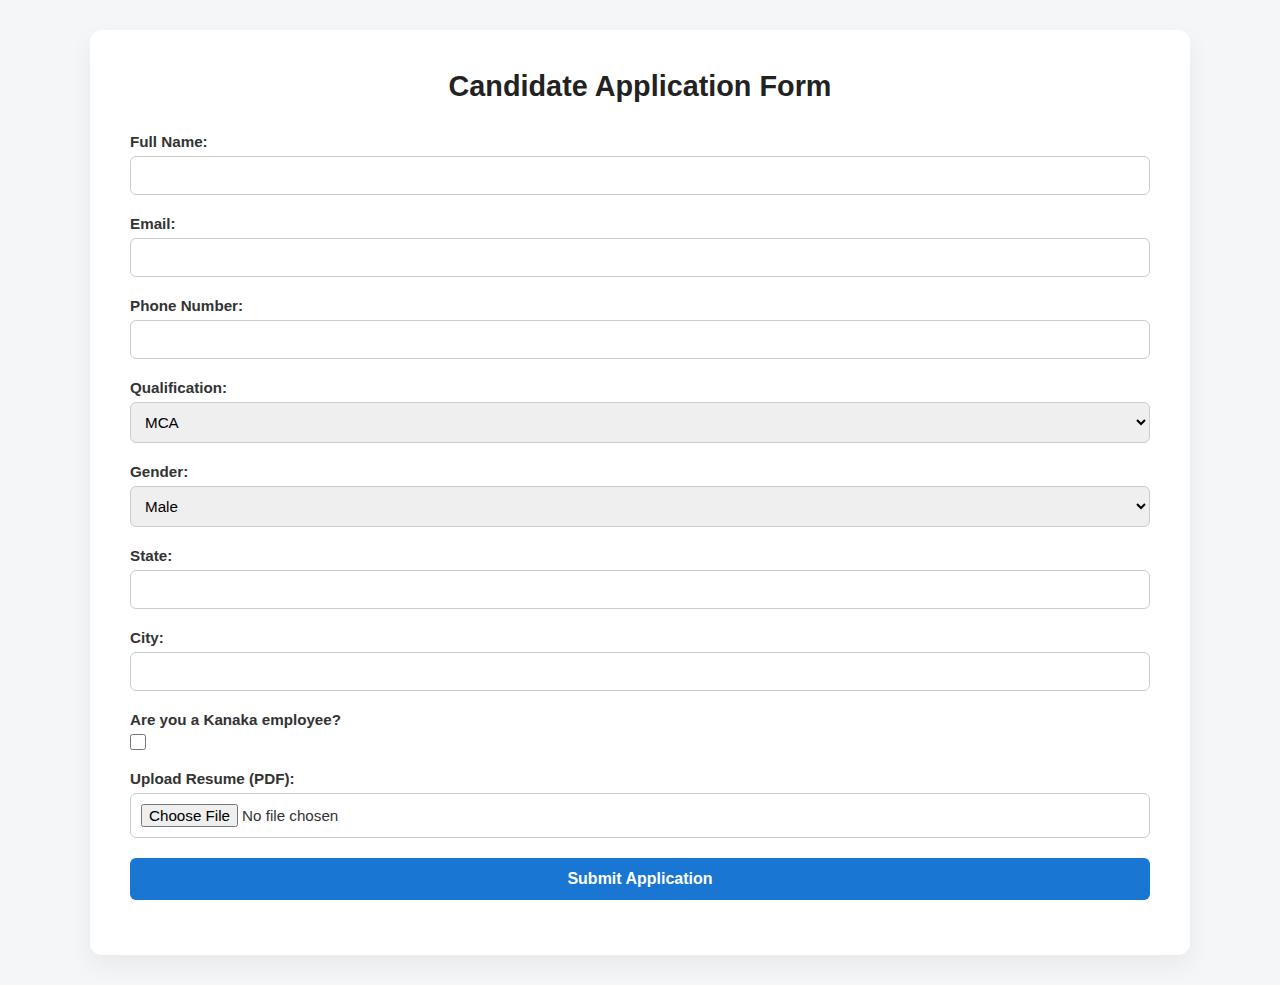
<file: static/index.html>
<!DOCTYPE html>
<html lang="en">
<head>
  <meta charset="UTF-8" />
  <meta name="viewport" content="width=device-width, initial-scale=1.0"/>
  <title>Applicant Tracking System</title>
  <link rel="stylesheet" href="/static/style.css" />
</head>
<body>
  <div class="container">
    <h1>Candidate Application Form</h1>

    <form id="uploadForm">
      <div class="form-row">
        <label for="name">Full Name:</label>
        <input type="text" id="name" required />
      </div>

      <div class="form-row">
        <label for="email">Email:</label>
        <input type="email" id="email" required />
      </div>

      <div class="form-row">
        <label for="phone">Phone Number:</label>
        <input type="tel" id="phone" />
      </div>

      <div class="form-row">
        <label for="qualification">Qualification:</label>
        <select id="qualification" required>
          <option value="MCA">MCA</option>
          <option value="MCS">MCS</option>
          <option value="ME">ME</option>
          <option value="BE">BE</option>
          <option value="Other">Other</option>
        </select>
      </div>

      <div class="form-row">
        <label for="gender">Gender:</label>
        <select id="gender" required>
          <option value="Male">Male</option>
          <option value="Female">Female</option>
          <option value="Other">Other</option>
        </select>
      </div>

      <div class="form-row">
        <label for="state">State:</label>
        <input type="text" id="state" required />
      </div>

      <div class="form-row">
        <label for="city">City:</label>
        <input type="text" id="city" required />
      </div>

      <div class="form-row">
        <label for="employee">Are you a Kanaka employee?</label>
        <input type="checkbox" id="employee" />
      </div>

      <div class="form-row">
        <label for="resumeFile">Upload Resume (PDF):</label>
        <input type="file" id="resumeFile" accept=".pdf" required />
      </div>

      <button type="submit">Submit Application</button>
    </form>

    <p id="uploadStatus"></p>
  </div>

  <script src="/static/app.js"></script>
</body>
</html>
</file>
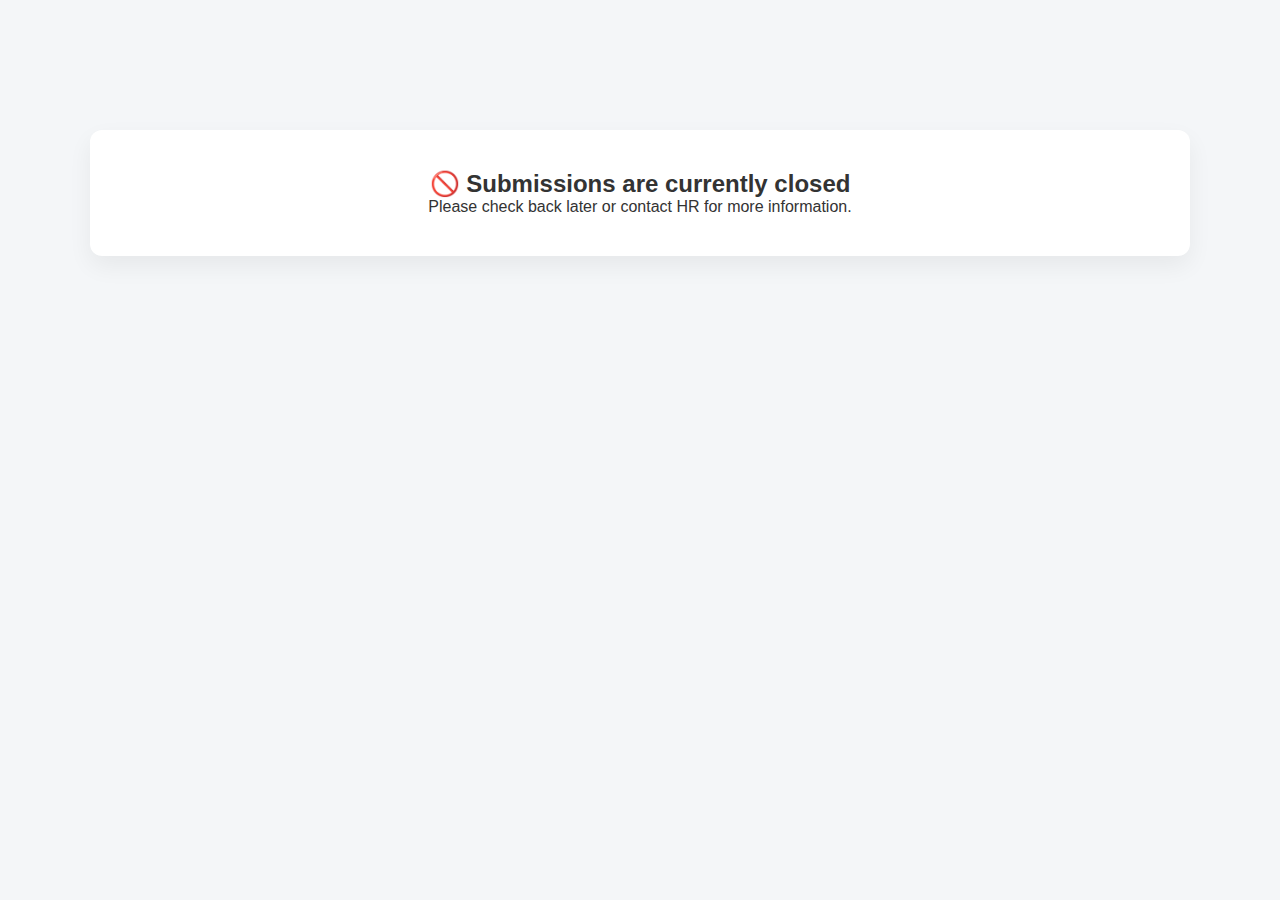
<file: static/closed.html>
<!DOCTYPE html>
<html lang="en">
<head>
  <meta charset="UTF-8" />
  <title>Submissions Closed</title>
  <link rel="stylesheet" href="/static/style.css">
</head>
<body>
  <div class="container" style="text-align: center; margin-top: 100px;">
    <h2>🚫 Submissions are currently closed</h2>
    <p>Please check back later or contact HR for more information.</p>
  </div>
</body>
</html>
</file>
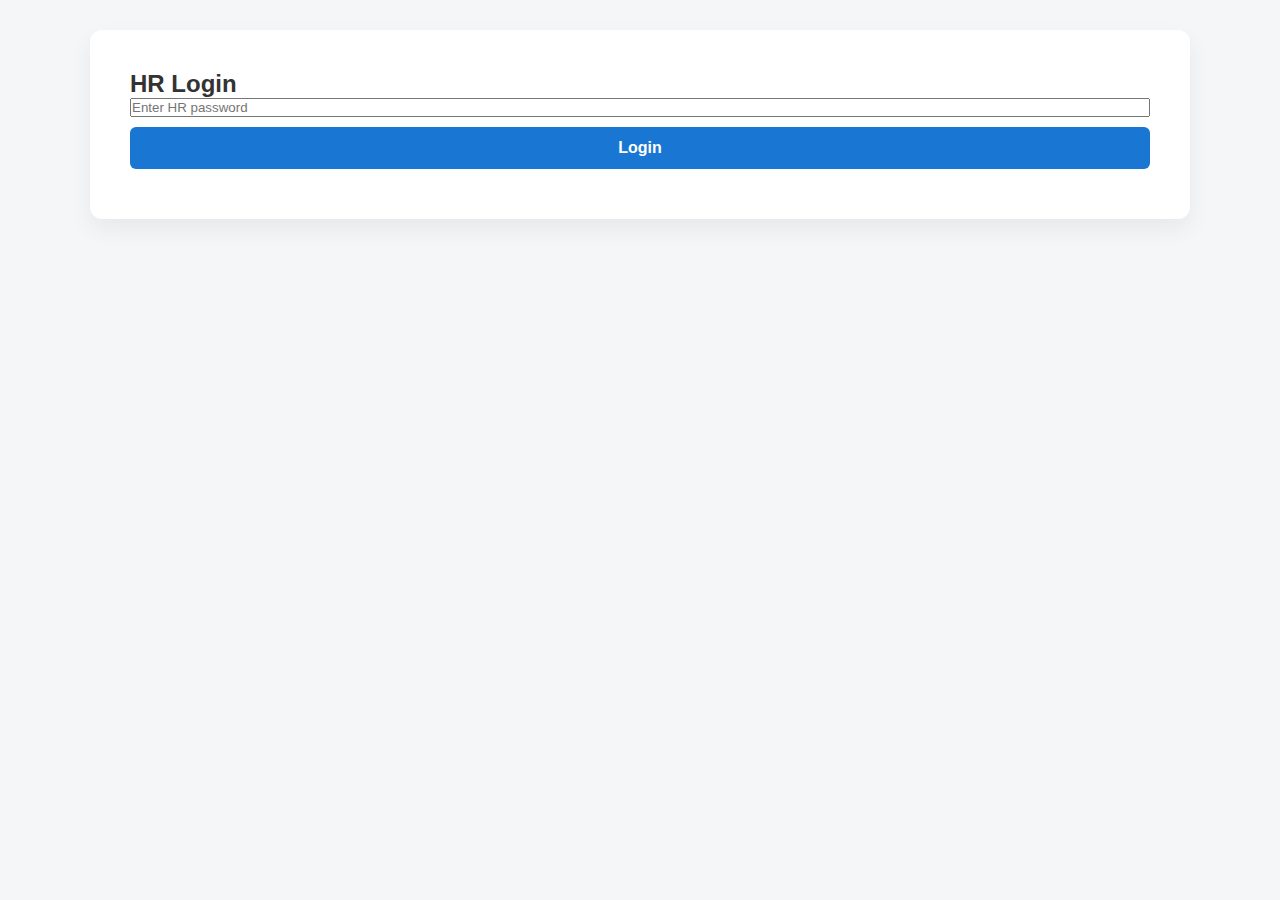
<file: static/hr-login.html>
<!DOCTYPE html>
<html lang="en">
<head>
  <meta charset="UTF-8" />
  <title>HR Login</title>
  <link rel="stylesheet" href="/static/style.css" />
</head>
<body>
  <div class="container">
    <h2>HR Login</h2>
    <form id="loginForm" style="display: flex; flex-direction: column; gap: 10px;">
      <input type="password" id="password" placeholder="Enter HR password" required />
      <button type="submit">Login</button>
      <p id="loginStatus" style="color: red;"></p>
    </form>
  </div>
  <script>
    document.getElementById("loginForm").addEventListener("submit", function(e) {
      e.preventDefault();
      const pass = document.getElementById("password").value;
      if (pass === "admin123") {
        localStorage.setItem("hr_logged_in", "true");
        window.location.href = "/hr";
      } else {
        document.getElementById("loginStatus").textContent = "❌ Incorrect password";
      }
    });
  </script>
</body>
</html>
</file>
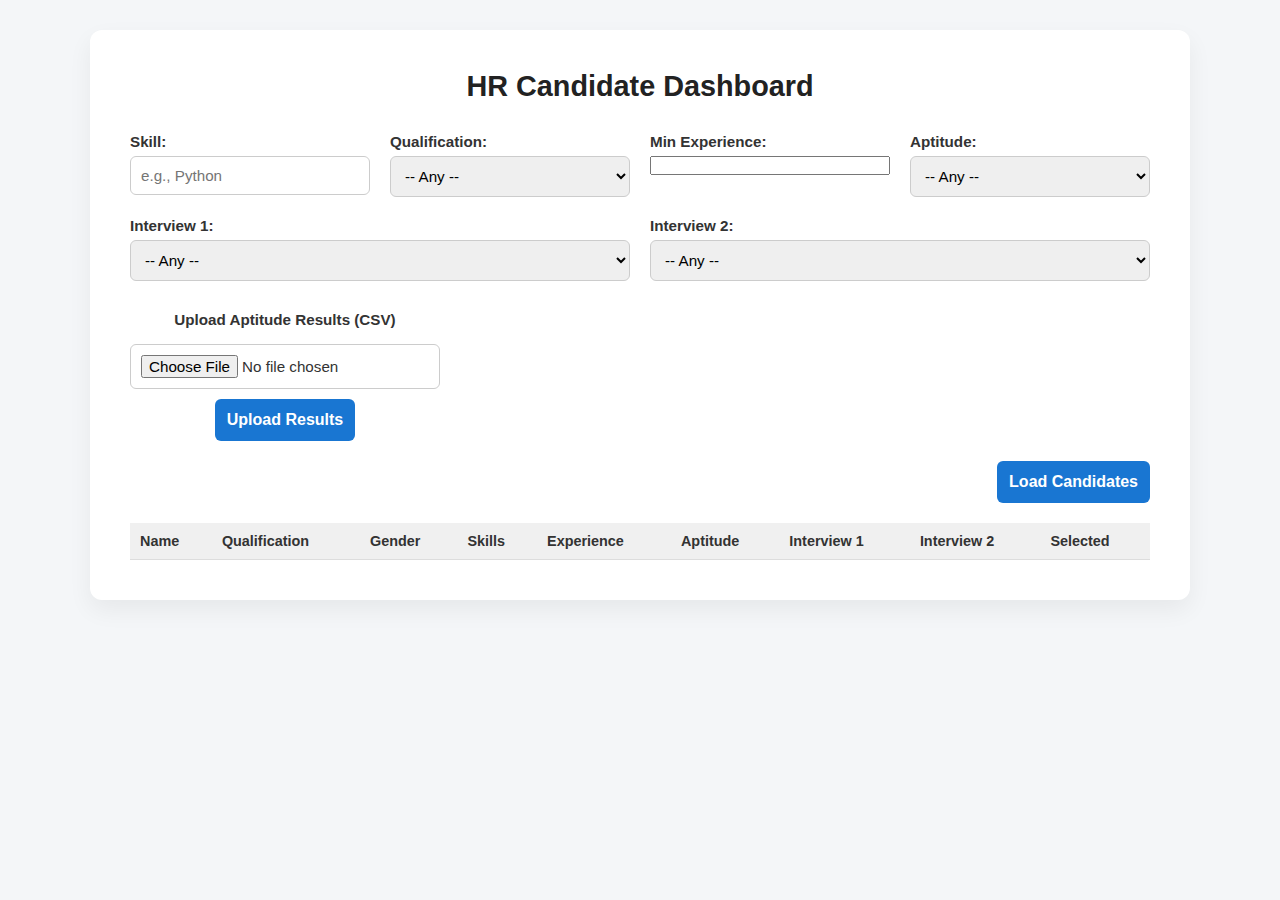
<file: my-ats-project/static/hr.html>
<!DOCTYPE html>
<html lang="en">
<head>
  <meta charset="UTF-8" />
  <meta name="viewport" content="width=device-width, initial-scale=1.0"/>
  <title>HR Dashboard - ATS</title>
  <link rel="stylesheet" href="/static/style.css" />
</head>
<body>
  <div class="container">
    <h1>HR Candidate Dashboard</h1>

   <!-- Filter Section (Row 1) -->
<section class="filter-section" style="display: flex; flex-wrap: wrap; gap: 20px;">
  <div class="form-row">
    <label for="filterSkill">Skill:</label>
    <input type="text" id="filterSkill" placeholder="e.g., Python" />
  </div>
  <div class="form-row">
    <label for="filterQualification">Qualification:</label>
    <select id="filterQualification">
      <option value="">-- Any --</option>
      <option value="MCA">MCA</option>
      <option value="MCS">MCS</option>
      <option value="ME">ME</option>
      <option value="BE">BE</option>
    </select>
  </div>
  <div class="form-row">
    <label for="filterExperience">Min Experience:</label>
    <input type="number" id="filterExperience" min="0" />
  </div>
  <div class="form-row">
    <label for="filterAptitude">Aptitude:</label>
    <select id="filterAptitude">
      <option value="">-- Any --</option>
      <option value="Not Started">Not Started</option>
      <option value="Performing Test">Performing Test</option>
      <option value="Cleared">Cleared</option>
      <option value="Not Cleared">Not Cleared</option>
    </select>
  </div>
  <div class="form-row">
    <label for="filterInterview1">Interview 1:</label>
    <select id="filterInterview1">
      <option value="">-- Any --</option>
      <option value="Not Started">Not Started</option>
      <option value="Undergoing">Undergoing</option>
      <option value="Cleared">Cleared</option>
      <option value="Not Cleared">Not Cleared</option>
    </select>
  </div>
  <div class="form-row">
    <label for="filterInterview2">Interview 2:</label>
    <select id="filterInterview2">
      <option value="">-- Any --</option>
      <option value="Not Started">Not Started</option>
      <option value="Undergoing">Undergoing</option>
      <option value="Cleared">Cleared</option>
      <option value="Not Cleared">Not Cleared</option>
    </select>
  </div>
</section>

<!-- Buttons Row (Row 2) -->
<section style="margin-top: 10px; display: flex; gap: 20px; align-items: center;">
  <form id="csvUploadForm" style="display: flex; gap: 10px; align-items: center;">
    <label for="csvFile"><strong>Upload Aptitude Results (CSV)</strong></label>
    <input type="file" id="csvFile" accept=\".csv\" required />
    <button type="submit">Upload Results</button>
  </form>
</section>

<p id="csvStatus" style="margin-top: 10px; font-size: 0.9rem;"></p>
    </section>
<div style="margin-top: 20px; text-align: right;">
  <button id="loadBtn">Load Candidates</button>
</div>

    <section>
      <table id="candidatesTable">
        <thead>
          <tr>
            <th>Name</th>
            <th>Qualification</th>
            <th>Gender</th>
            <th>Skills</th>
            <th>Experience</th>
            <th>Aptitude</th>
            <th>Interview 1</th>
            <th>Interview 2</th>
            <th>Selected</th>
          </tr>
        </thead>
        <tbody></tbody>
      </table>
    </section>
  </div>

  <script src="/static/hr.js"></script>
</body>
</html>
</file>
<file: static/style.css>
/* Reset & Base */
* {
  box-sizing: border-box;
  margin: 0;
  padding: 0;
}

body {
  font-family: "Segoe UI", Tahoma, Geneva, Verdana, sans-serif;
  background-color: #f4f6f8;
  color: #333;
  padding: 30px;
}

.container {
  max-width: 1100px;
  margin: 0 auto;
  background: #ffffff;
  padding: 40px;
  border-radius: 12px;
  box-shadow: 0 10px 25px rgba(0, 0, 0, 0.06);
  overflow-x: auto;
}


h1 {
  text-align: center;
  margin-bottom: 30px;
  font-size: 1.8rem;
  color: #222;
}

/* Form Styling */
form {
  display: flex;
  flex-direction: column;
  gap: 20px;
}

.form-row {
  display: flex;
  flex-direction: column;
}

label {
  margin-bottom: 6px;
  font-weight: 600;
  font-size: 0.95rem;
}

input[type="text"],
input[type="email"],
input[type="tel"],
input[type="file"],
select {
  padding: 10px;
  border-radius: 6px;
  border: 1px solid #ccc;
  font-size: 0.95rem;
}

input[type="checkbox"] {
  width: 16px;
  height: 16px;
}

button {
  background-color: #1976d2;
  color: white;
  border: none;
  padding: 12px;
  font-size: 1rem;
  font-weight: 600;
  border-radius: 6px;
  cursor: pointer;
  transition: background-color 0.3s ease;
}

button:hover {
  background-color: #135cb2;
}

#uploadStatus {
  margin-top: 15px;
  font-size: 0.95rem;
  font-weight: 500;
}
/* Section spacing and table layout */
.filter-section {
  display: flex;
  flex-wrap: wrap;
  gap: 20px;
  margin-bottom: 30px;
}

.filter-section .form-row {
  flex: 1 1 200px;
  display: flex;
  flex-direction: column;
}

/* Table layout fix */
#candidatesTable {
  width: 100%;
  border-collapse: collapse;
  margin-top: 20px;
}

#candidatesTable th,
#candidatesTable td {
  padding: 10px;
  text-align: left;
  border-bottom: 1px solid #ddd;
  font-size: 0.9rem;
}

#candidatesTable th {
  background-color: #f0f0f0;
  font-weight: 600;
}

#candidatesTable tr:hover {
  background-color: #f9f9f9;
}
table {
  width: 100%;
  border-collapse: collapse;
  margin-top: 20px;
}

th, td {
  padding: 12px;
  text-align: left;
  border-bottom: 1px solid #ddd;
  font-size: 0.9rem;
  vertical-align: top;
  white-space: normal;
  word-break: break-word;
}

th {
  background-color: #f0f0f0;
  font-weight: 600;
}

/* Prevent headers from wrapping letter-by-letter */
th {
  white-space: nowrap;
}

/* Give each column room to breathe */
td:nth-child(1) { min-width: 120px; }
td:nth-child(2) { min-width: 90px; }
td:nth-child(3) { min-width: 80px; }
td:nth-child(4) { min-width: 200px; }
td:nth-child(5) { min-width: 80px; text-align: center; }
td:nth-child(6),
td:nth-child(7),
td:nth-child(8) {
  min-width: 110px;
  text-align: center;
}
</file>
